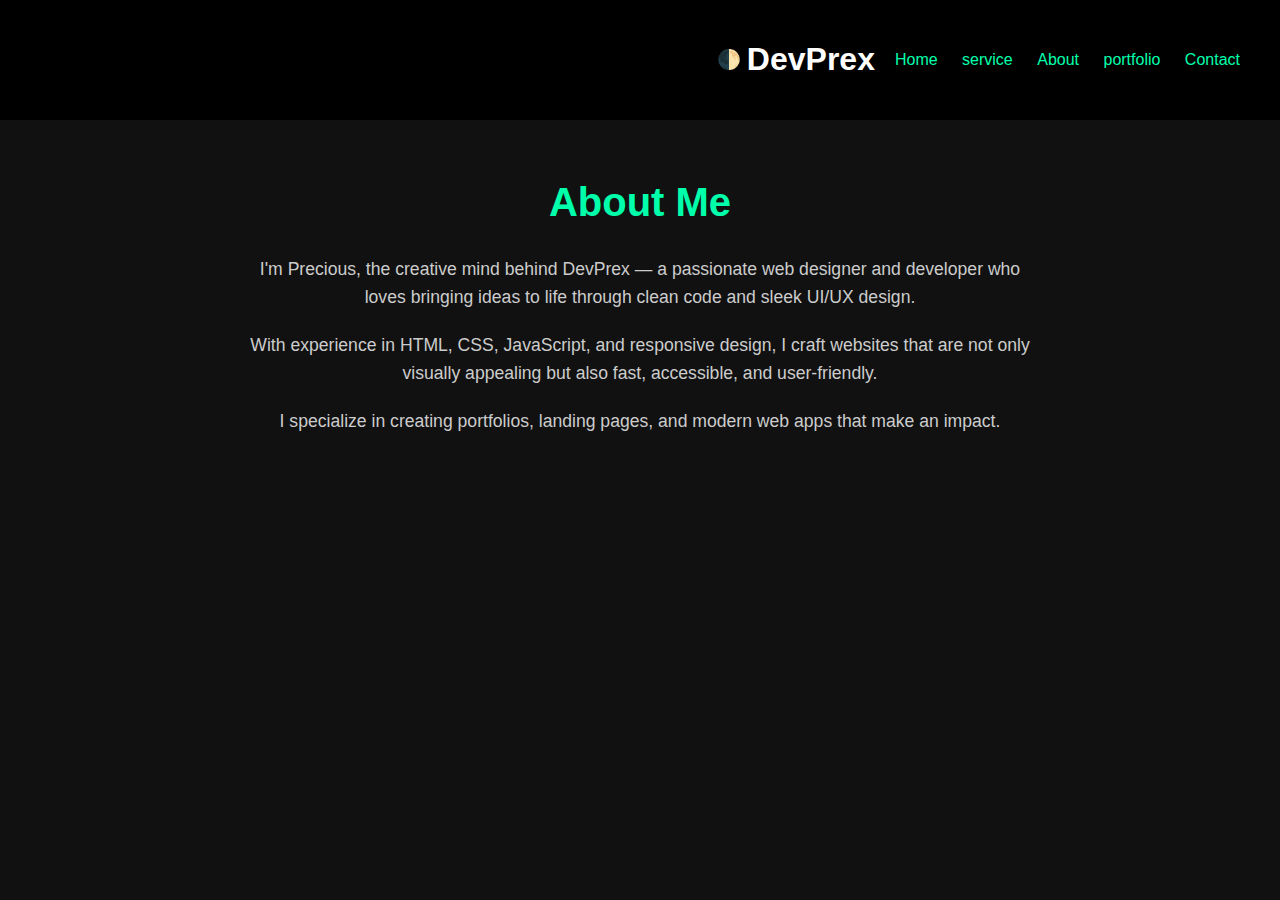
<file: about.html>
<!DOCTYPE html>
<html lang="en">
<head>
  <meta charset="UTF-8" />
  <title>About | DevPrex</title>
  <link rel="stylesheet" href="style.css" />
</head>
<body>

<header>
<button id="theme-toggle">🌓</button>
  <h1>DevPrex</h1>
  <nav>
    <a href="index.html">Home</a>
    <a href="services.html">service</a>
    <a href="about.html">About</a>
    <a href="portfolio.html">portfolio</a>
    <a href="contact.html">Contact</a>
  </nav>
</header>

<section class="about fade-in">
  <h2>About Me</h2>
  <p>
    I'm Precious, the creative mind behind DevPrex — a passionate web designer and developer who loves bringing ideas to life through clean code and sleek UI/UX design.
  </p>
  <p>
    With experience in HTML, CSS, JavaScript, and responsive design, I craft websites that are not only visually appealing but also fast, accessible, and user-friendly.
  </p>
  <p>
    I specialize in creating portfolios, landing pages, and modern web apps that make an impact.
  </p>
</section>

<script src="script.js"></script>
</body>
</html>
</file>
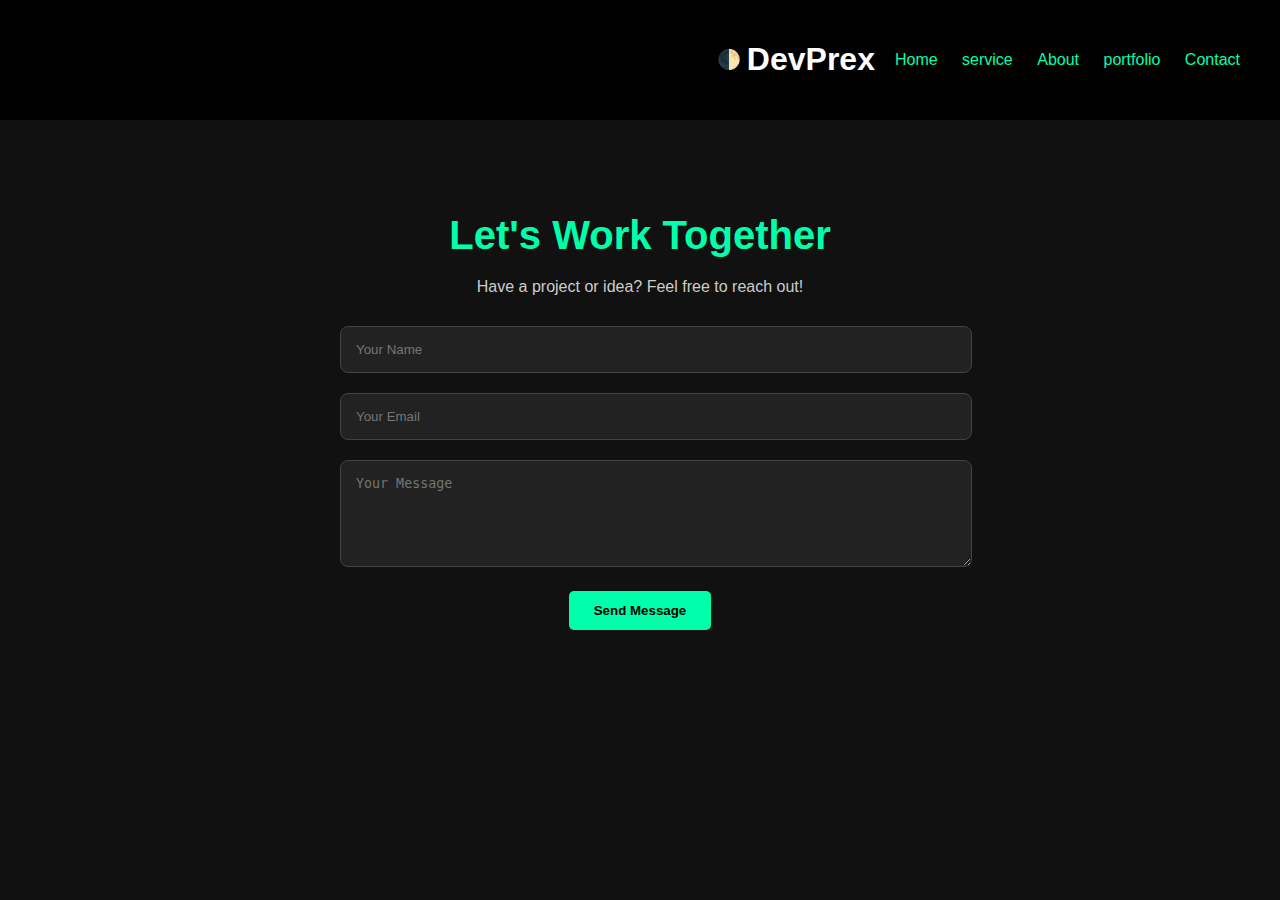
<file: contact.html>
<!DOCTYPE html>
<html lang="en">
<head>
  <meta charset="UTF-8" />
  <title>Contact | DevPrex</title>
  <link rel="stylesheet" href="style.css" />
</head>
<body>

<header>
    <button id="theme-toggle">🌓</button>
  <h1>DevPrex</h1>
  <nav>
    <a href="index.html">Home</a>
    <a href="services.html">service</a>
    <a href="about.html">About</a>
    <a href="portfolio.html">portfolio</a>
    <a href="contact.html">Contact</a>
  </nav>
</header>

<section class="contact fade-in">
  <h2>Let's Work Together</h2>
  <p>Have a project or idea? Feel free to reach out!</p>

  <form id="contact-form">
    <input type="text" placeholder="Your Name" required />
    <input type="email" placeholder="Your Email" required />
    <textarea rows="5" placeholder="Your Message" required></textarea>
    <button type="submit">Send Message</button>
  </form>
</section>

<script src="script.js"></script>
<script>
  document.getElementById('contact-form').addEventListener('submit', function(e) {
    e.preventDefault();
    alert('Thanks for your message! I will get back to you soon.');
    this.reset();
  });
</script>
</body>
</html>
</file>
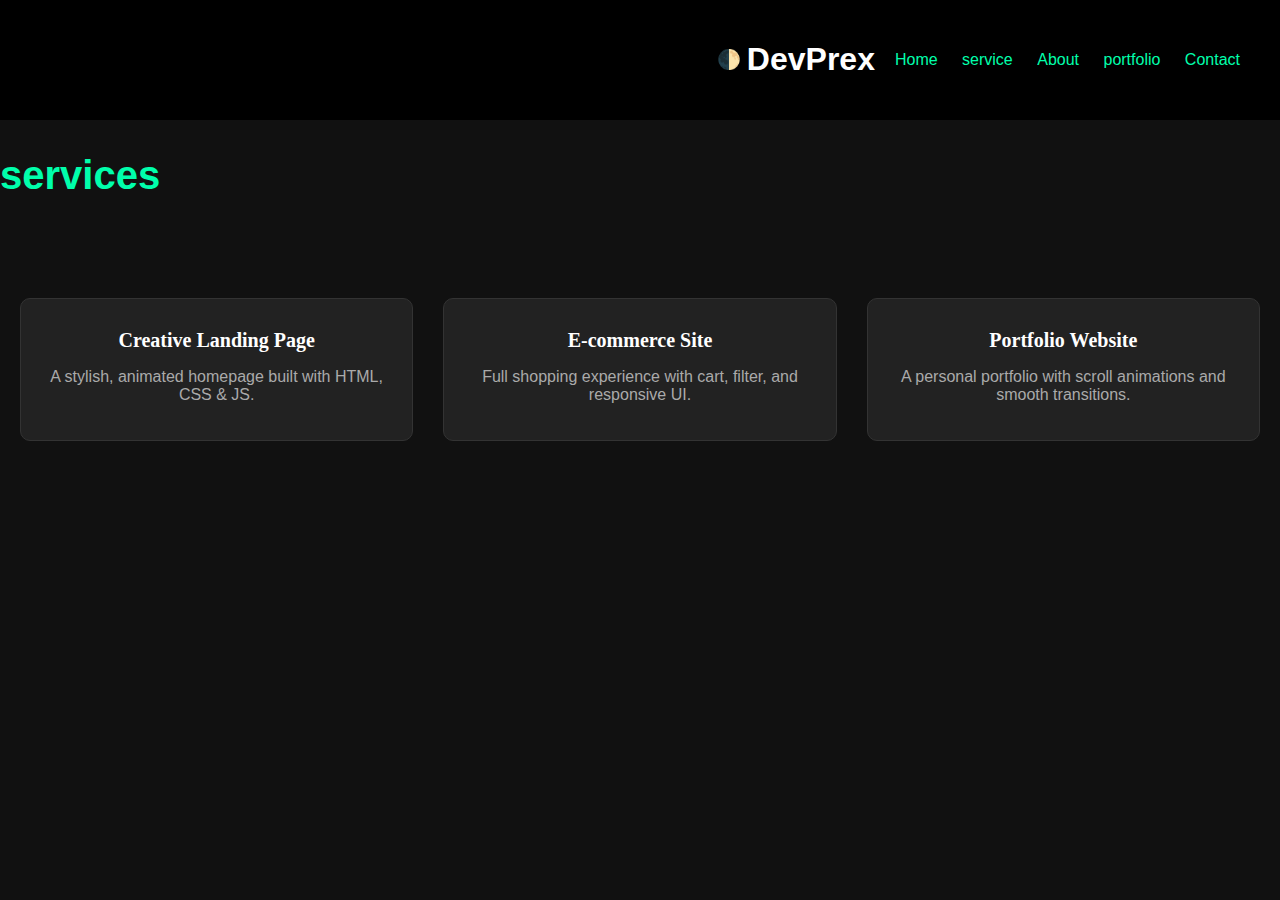
<file: services.html>
<!DOCTYPE html>
<html lang="en">
<head>
  <meta charset="UTF-8" />
  <title>Portfolio | DevPrex</title>
  <link rel="stylesheet" href="style.css" />
</head>
<body>

<header>
    <button id="theme-toggle">🌓</button>
  <h1>DevPrex</h1>
  <nav>
    <a href="index.html">Home</a>
    <a href="services.html">service</a>
    <a href="about.html">About</a>
    <a href="portfolio.html">portfolio</a>
    <a href="contact.html">Contact</a>
  </nav>
</header>

<section class="portfolio fade-in">
    <h2>services</h2>
    <div class="projects">
      <div class="project-card">
        <h3>Creative Landing Page</h3>
        <p>A stylish, animated homepage built with HTML, CSS & JS.</p>
      </div>
      <div class="project-card">
        <h3>E-commerce Site</h3>
        <p>Full shopping experience with cart, filter, and responsive UI.</p>
      </div>
      <div class="project-card">
        <h3>Portfolio Website</h3>
        <p>A personal portfolio with scroll animations and smooth transitions.</p>
      </div>
    </div>
  </section>
  
  <script src="script.js"></script>
  </body>
  </html>
</file>
<file: style.css>
/* index */
body {
    margin: 0;
    font-family: 'Poppins', sans-serif;
    background: #111;
    color: #fff;
  }

  :root {
    --bg: #111;
    --text: #fff;
    --accent: #00FFAB;
  }
  
  body {
    background: var(--bg);
    color: var(--text);
  }
  
  [data-theme="light"] {
    --bg: #f4f4f4;
    --text: #111;
    --accent: #0077cc;
  }
  
  
  header {
    background: #000;
    padding: 20px 40px;
    display: flex;
    justify-content: space-between;
    align-items: center;
  }
  
  nav a {
    color: #00FFAB;
    margin-left: 20px;
    text-decoration: none;
  }
  
  .hero {
    height: 100vh;
    display: flex;
    justify-content: center;
    align-items: center;
    text-align: center;
    background: linear-gradient(to bottom right, #1E3A8A, #00FFAB);
  }
  
  .hero-text h2 {
    font-size: 3rem;
    margin-bottom: 20px;
  }
  
  .hero-text p {
    font-size: 1.2rem;
    margin-bottom: 30px;
  }
  
  .btn {
    background: #fff;
    color: #1E3A8A;
    padding: 12px 25px;
    border-radius: 5px;
    text-decoration: none;
    font-weight: bold;
  }
  
  .skills {
    padding: 60px 20px;
    max-width: 600px;
    margin: auto;
  }
  
  .skills h3 {
    text-align: center;
    margin-bottom: 40px;
  }
  
  .skill-bar {
    margin-bottom: 20px;
  }
  
  .skill-bar label {
    display: block;
    margin-bottom: 5px;
  }
  
  .bar {
    background: #333;
    height: 10px;
    border-radius: 5px;
  }
  
  .fill {
    background: #00FFAB;
    height: 100%;
    border-radius: 5px;
    transition: width 1s ease-out;
  }
  
  /* Fade-in Animation */
  .fade-in {
    opacity: 2;
    transform: translateY(30px);
    transition: all 0.8s ease;
  }
  
  .fade-in.visible {
    opacity: 1;
    transform: translateY(0);
  }


  /*services */
  css
.portfolio {
  padding: 60px 20px;
  max-width: 1000px;
  margin: auto;
  text-align: center;
}

.portfolio h2 {
  font-size: 2.5rem;
  margin-bottom: 40px;
  color: #00FFAB;
}

.projects {
  display: grid;
  grid-template-columns: repeat(auto-fit, minmax(250px, 1fr));
  gap: 30px;
}

.project-card {
  background: #222;
  padding: 20px;
  border-radius: 10px;
  transition: transform 0.3s ease;
  border: 1px solid #333;
}

.project-card:hover {
  transform: translateY(-8px);
  border-color: #00FFAB;
}

.project-card h3 {
  color: #fff;
  margin-bottom: 10px;
}

.project-card p {
  color: #aaa;
}

  /* about */
.about {
  max-width: 800px;
  margin: 60px auto;
  padding: 0 20px;
  text-align: center;
}

.about h2 {
  font-size: 2.5rem;
  color: #00FFAB;
  margin-bottom: 30px;
}

.about p {
  font-size: 1.1rem;
  color: #ccc;
  line-height: 1.6;
  margin-bottom: 20px;
}

/* contact*/
.contact {
    padding: 60px 20px;
    max-width: 600px;
    margin: auto;
    text-align: center;
 }
  
  .contact h2 {
    font-size: 2.5rem;
    color: #00FFAB;
    margin-bottom: 20px;
  }
  
  .contact p {
    margin-bottom: 30px;
    color: #ccc;
  }
  
  form input,
  form textarea {
    width: 100%;
    padding: 15px;
    margin-bottom: 20px;
    border-radius: 8px;
    border: 1px solid #444;
    background: #222;
    color: #fff;
  }
  
  form button {
    padding: 12px 25px;
    background: #00FFAB;
    border: none;
    border-radius: 5px;
    color: #000;
    font-weight: bold;
    cursor: pointer;
  }

  /* toggle button for header */
  #theme-toggle {
    background: none;
    color: #00FFAB;
    border: none;
    font-size: 1.2rem;
    cursor: pointer;
    margin-left: auto;
  }

  /*portfolio*/
  .projects {
    padding: 60px 20px;
    text-align: center;
  }
  
  .projects h2 {
    font-family: 'Playfair Display', serif;
    font-size: 28px;
    margin-bottom: 40px;
  }
  
  .project-grid {
    display: grid;
    grid-template-columns: repeat(auto-fit, minmax(250px, 1fr));
    gap: 30px;
    max-width: 1000px;
    margin: auto;
  }
  
  
  
  .project-card img {
    width: 100%;
    border-radius: 6px;
    margin-bottom: 10px;
  }
  
  .project-card h3 {
    margin: 10px 0 5px;
    font-family: 'Playfair Display', serif;
    font-size: 20px;
  }
</file>
